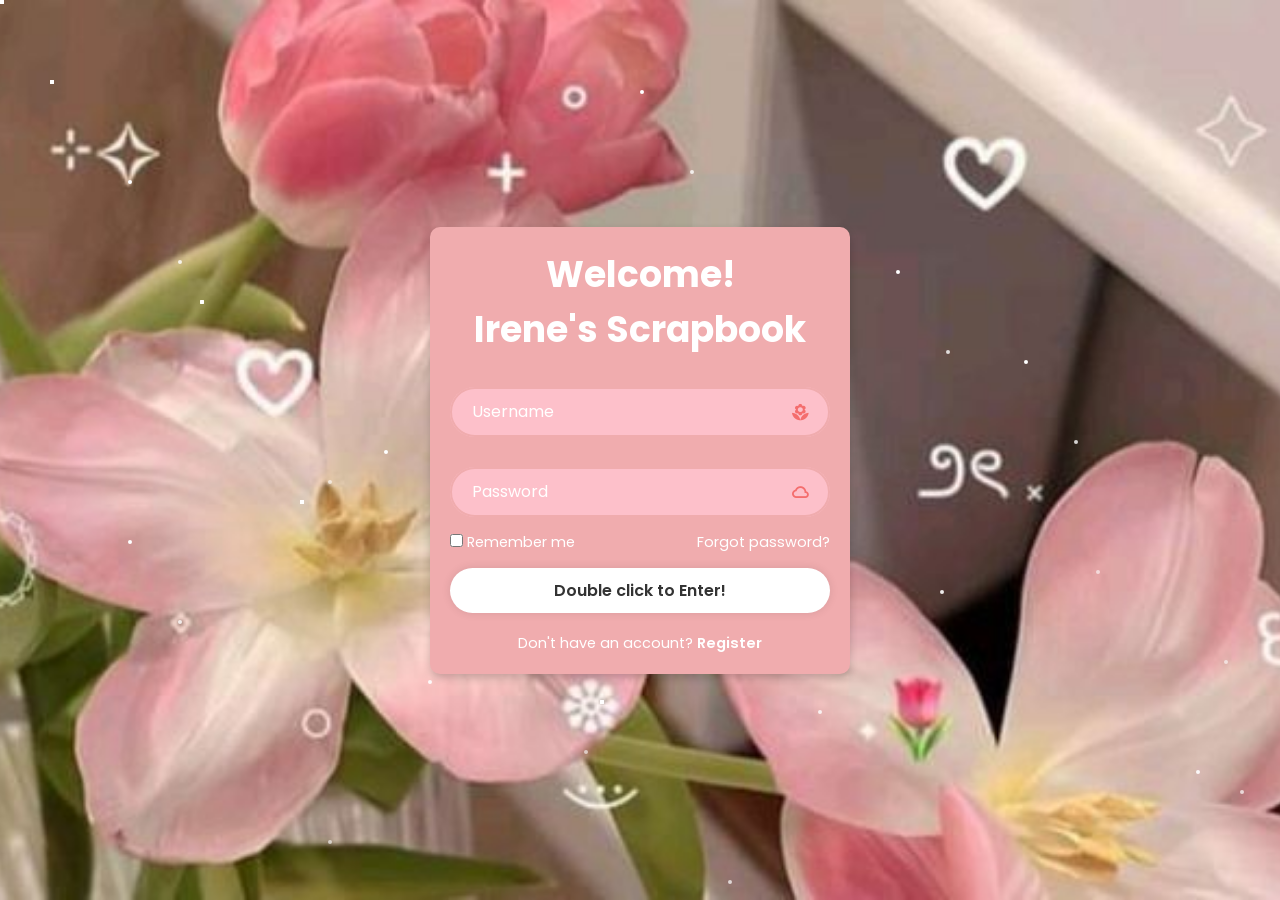
<file: index.html>
<!DOCTYPE html>
<html lang="en">
<head>
    <meta charset="UTF-8">
    <meta http-equiv="X-UA-Compatible" content="IE=edge">
    <meta name="viewport" content="width=device-width, initial-scale=1.0">
    <title>Welcome to my Scrapbook!</title>
    <link rel="stylesheet" href="style.css">
    <link href='https://unpkg.com/boxicons@2.1.4/css/boxicons.min.css' rel='stylesheet'>
</head>
<body>
    <div class="sky">
        <div class="star"></div>
        <div class="star"></div>
        <div class="star"></div>
        <div class="star"></div>
        <div class="star"></div>
        <div class="star"></div>
        <div class="star"></div>
        <div class="star"></div>
        <div class="star"></div>
        <div class="star"></div>
        <div class="star"></div>
        <div class="star"></div>
        <div class="star"></div>
        <div class="star"></div>
        <div class="star"></div>
        <div class="star"></div>
        <div class="star"></div>
        <div class="star"></div>
    </div>
    
    <div class="wrapper">

        <form id="loginForm">
            <h1>Welcome! <br> Irene's Scrapbook</h1>
            <div class="input-box">
                <input type="text" id="username" placeholder="Username" required>
                <i class='bx bxs-florist'></i>
            </div>
            
            <div class="input-box">
                <input type="password" id="password" placeholder="Password" required>
                <i class='bx bx-cloud'></i>
            </div>
            <div class="remember-forgot">
                <label><input type="checkbox"> Remember me</label>
                <a href="#">Forgot password?</a>
            </div>

            <button type="submit" class="btn">Double click to Enter!</button>
            <div class="register-link">
                <p>Don't have an account? <a href="#">Register</a></p>
            </div>
        </form>
    </div>

    <script>
        document.getElementById("loginForm").addEventListener("submit", function (e) {
            e.preventDefault(); 

            window.location.href = "second-page.html"; 
        });
    </script>
</body>
</html>
</file>
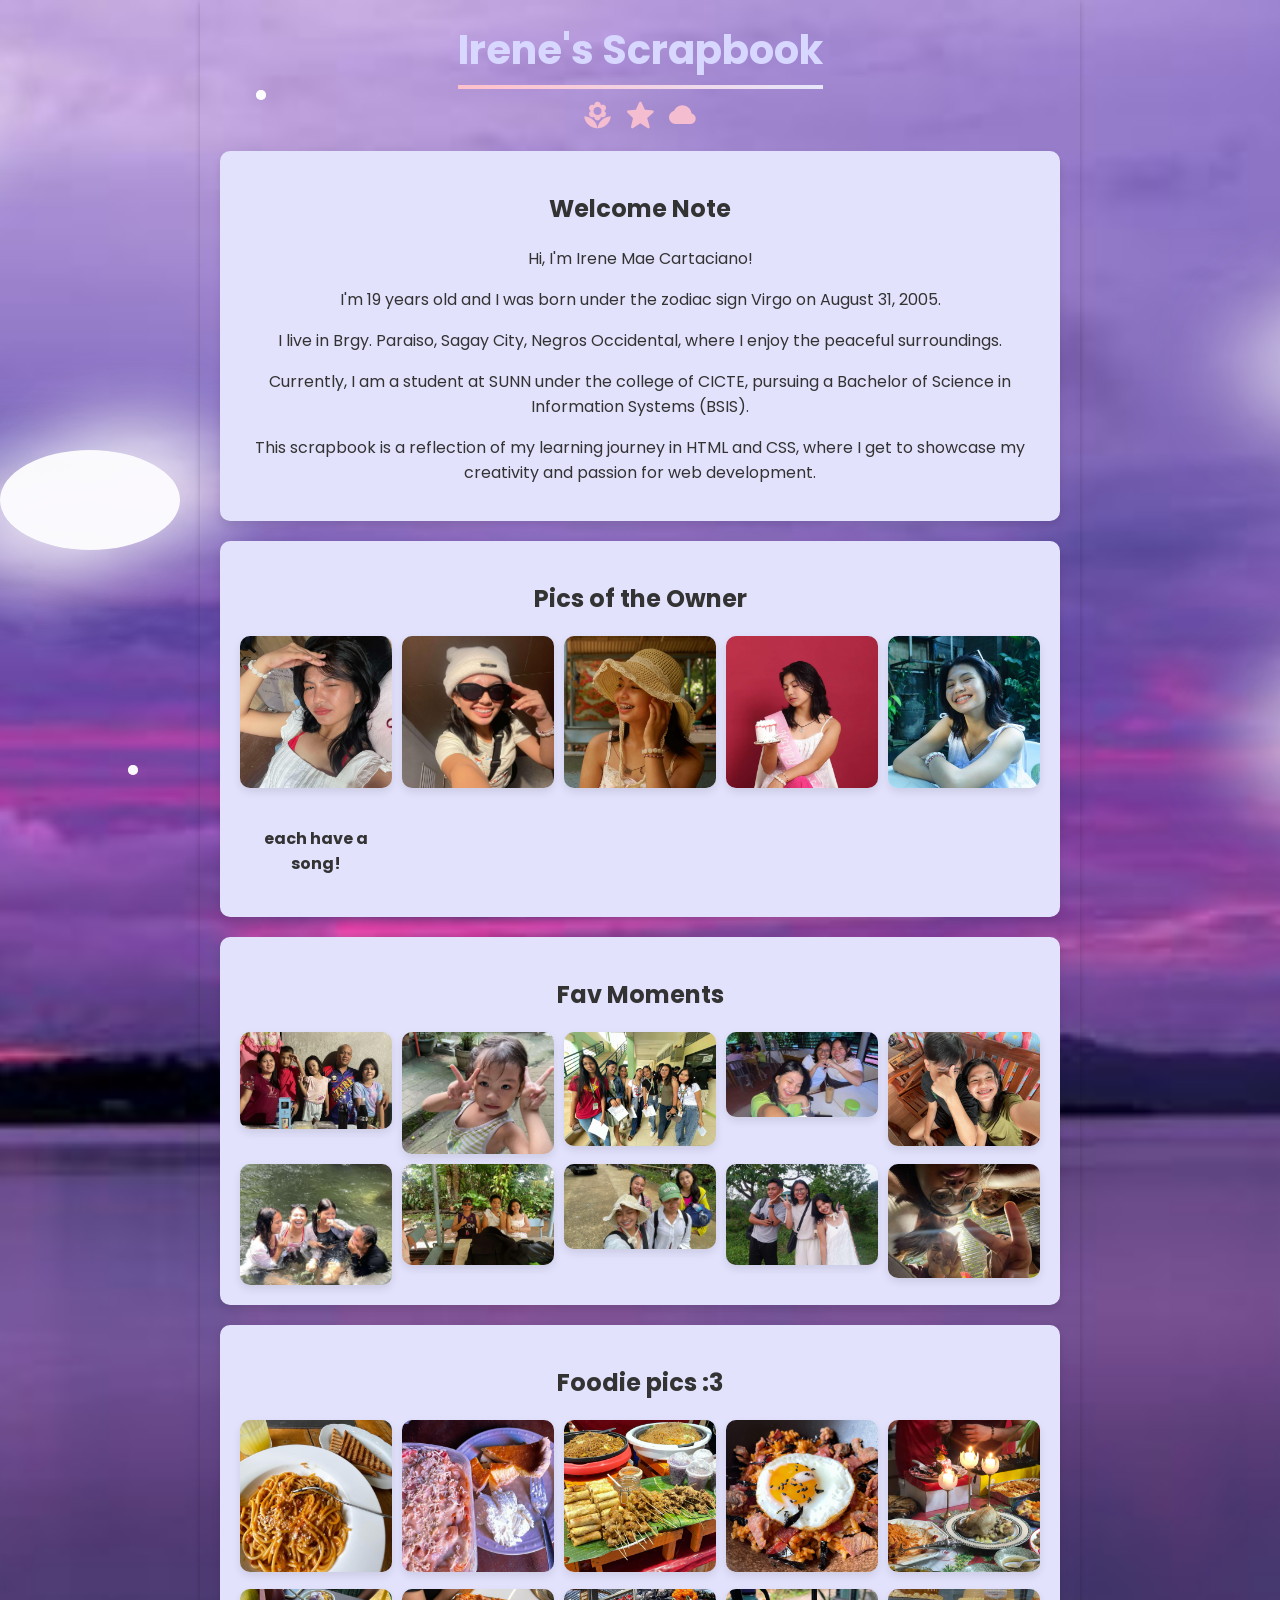
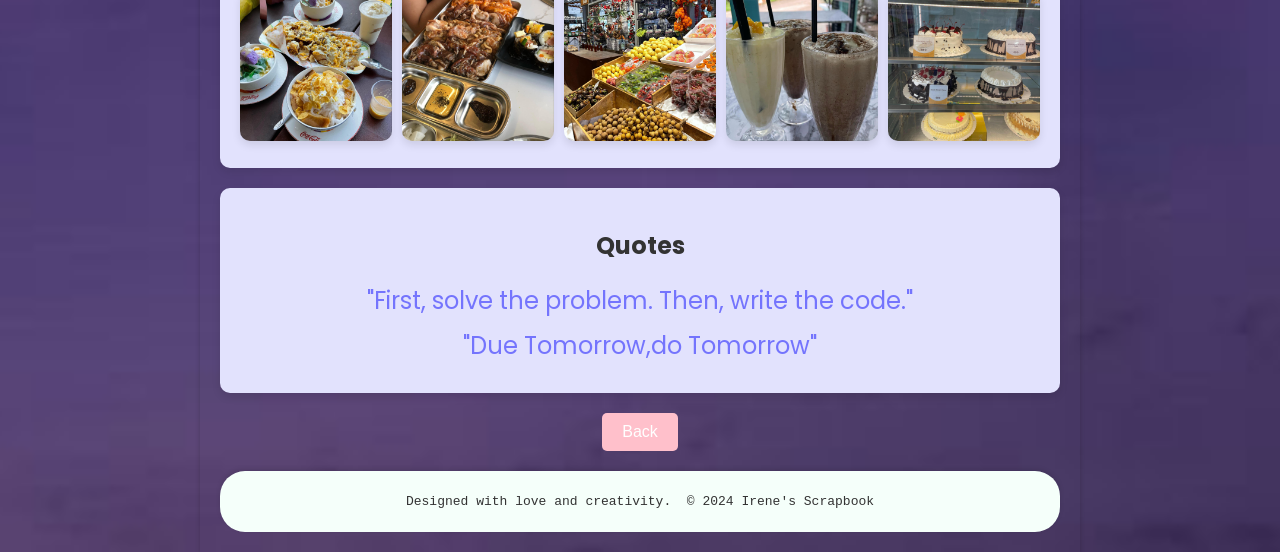
<file: second-page.html>
<!DOCTYPE html>
<html lang="en">
<head>
    <meta charset="UTF-8">
    <meta name="viewport" content="width=device-width, initial-scale=1.0">
    <title>Scrapbook page</title>
    <link rel="stylesheet" href="style2.css">
     <link href='https://unpkg.com/boxicons@2.1.4/css/boxicons.min.css' rel='stylesheet'>
</head>
<body>
  <div class="sky">
    <div class="snowflake"></div>
<div class="snowflake"></div>
<div class="snowflake"></div>
<div class="snowflake"></div>
<div class="snowflake"></div>
<div class="snowflake"></div>
<div class="snowflake"></div>
<div class="snowflake"></div>
<div class="snowflake"></div>
<div class="snowflake"></div>
<div class="snowflake"></div>
<div class="snowflake"></div>
<div class="snowflake"></div>
<div class="snowflake"></div>

</div>
<div class="sky">
  <div class="cloud"></div>
  <div class="cloud"></div>
  <div class="cloud"></div>
  <div class="cloud"></div>
  <div class="cloud"></div>
</div>

    <header>
        <h1 >Irene's Scrapbook</h1>

        <div class ="banner">
          <div class="navbar">
            <i class='bx bxs-florist'></i>
            <i class='bx bxs-star'></i>
            <i class='bx bxs-cloud'></i>
            </div>

<!--Note section-->
            <section class="section">
              <h2>Welcome Note </h2>
              <p class="sticky-note"> <p>Hi, I'm <span class="highlight">Irene Mae Cartaciano</span>!</p>
              <p>I'm 19 years old and I was born under the zodiac sign <span class="highlight">Virgo</span> on <span class="highlight">August 31, 2005</span>.</p>
              <p>I live in <span class="highlight">Brgy. Paraiso, Sagay City, Negros Occidental</span>, where I enjoy the peaceful surroundings.</p>
              <p>Currently, I am a student at <span class="highlight">SUNN under the college of CICTE</span>, pursuing a <span class="highlight">Bachelor of Science in Information Systems (BSIS)</span>.</p>
              <p>This scrapbook is a reflection of my learning journey in HTML and CSS, where I get to showcase my creativity and passion for web development.</p>
          </section>

                <!--Gallery Section 1-->
                <section class="section">
                  <h2>Pics of the Owner</h2>
                 
                  <div class="Irene">
                    <a href="https://www.youtube.com/watch?v=eVli-tstM5E">
                      <img src="irene1.jpg" alt="Photo 1.1" class="photo">
                    </a>
                    <a href="https://www.youtube.com/watch?v=KEG7b851Ric">
                     <img src="irene6.jpg" alt="Photo 6.6" class="photo"></a>
                     <a href="https://www.youtube.com/watch?v=Xvz0E5OEFV0">
                      <img src="irene5.jpg" alt="Photo 5.5" class="photo"></a>
                      <a href="https://www.youtube.com/watch?v=xaPNR-_Cfn0">
                      <img src="bday_babe.jpeg.jpg" alt="Photo 7.7" class="photo"></a>
                       <img src="irene2.jpg" alt="Photo 2.2" class="photo">
                       <h4> each have a song!</h4>
                  </div>
              </section>


          <!--Gallery Section 1-->
          <section class="section">
            <h2>Fav Moments</h2>
            <div class="gallery1">
 <img src="family.jpeg" alt="Photo 1" class="photo">
                <img src="mybaby.jpg" alt="Photo 2" class="photo">
                <img src="babies.jpg" alt="Photo 3" class="photo">
                <img src="febyandfeia.jpg" alt="Photo 4" class="photo">
                <img src="elon.jpg" alt="Photo 5" class="photo">
                <img src="friends!.jpeg.jpg" alt="Photo 6" class="photo">
                <img src="jerol.jpg" alt="Photo 7" class="photo">
                <img src="more.jpeg.jpg" alt="Photo 8" class="photo">
                <img src="justin.jpg" alt="Photo 9" class="photo">
                <img src="archell.jpg" alt="Photo 10" class="photo">
            </div>
        </section>
        


        <section class="section">
          <h2>Foodie pics :3 </h2>
          <div class="Irene"> 
              <a href="https://cafeamiesagay.wixsite.com/6122">
               <img src="food1.jpg" alt="Photo 2" class="photo">
</a>
                <img src="food2.jpg" alt="Photo 3" class="photo">
                <a href="https://cafeamiesagay.wixsite.com/6122">
                <img src="food3.jpg" alt="Photo 4" class="photo">
                  </a>
                <img src="food4.jpg" alt="Photo 5" class="photo">

               
                <img src="food5.jpg" alt="Photo 6" class="photo">
                  <a href="https://web.facebook.com/PATtawhay/?_rdc=1&_rdr">
                <img src="food6.jpg" alt="Photo 7" class="photo"> </a>

                <img src="food7.jpg" alt="Photo 8" class="photo">

                <img src="food8.jpg" alt="Photo 9" class="photo">

                <img src="food9.jpg" alt="Photo 10" class="photo">

                <img src="food10.jpg" alt="Photo 11" class="photo">
              </div>
      </section>


        <section class="section">
          <h2>Quotes</h2>
          <blockquote class="quote">"First, solve the problem. Then, write the code."</blockquote>
          <blockquote class="quote">"Due Tomorrow,do Tomorrow"</blockquote>
      </section>

      <div class="content">
        <div>
          <button id="backButton" type="button" onclick="goBack()">Back</button>
        </div>
      </div>
      <script>
        function goBack() {
          window.location.href = "Scrapbook_Cartaciano.html"; // Replace "login.html" with the actual path to your login page
        }
      </script>
        <script>
          document.addEventListener("DOMContentLoaded", () => {
              const photos = document.querySelectorAll(".photo");
              const body = document.body;
      
              photos.forEach(photo => {
                  photo.addEventListener("click", () => {
                      // Create fullscreen div
                      const fullscreenDiv = document.createElement("div");
                      fullscreenDiv.classList.add("fullscreen");
      
                      // Clone the clicked photo
                      const fullPhoto = photo.cloneNode();
                      fullscreenDiv.appendChild(fullPhoto);
      
                      // Append fullscreen div to body
                      body.appendChild(fullscreenDiv);
      
                      // Close fullscreen on click
                      fullscreenDiv.addEventListener("click", () => {
                          fullscreenDiv.remove();
                      });
                  });
              });
          });
      </script>
    <footer>
      <pre>Designed with love and creativity.  © 2024 Irene's Scrapbook</pre>
    </footer>
</body>
</html>
</file>
<file: style.css>
@import url("https://fonts.googleapis.com/css2?family=Poppins:wght@300;400;500;600;700;800;900&display=swap");

* {
  margin: 0;
  padding: 0;
  box-sizing: border-box;
  font-family: "Poppins", sans-serif;
}

body {
  display: flex;
  justify-content: center;
  align-items: center; 
  min-height: 100vh;
  background: url('pinkey.jpg') no-repeat;
  background-size: cover;
  background-position: center;
}

.wrapper {
  width: 420px;
  background: rgb(240, 172, 174);
  color: #fff;
  padding: 20px; 
  border-radius: 10px; 
  box-shadow: 0 4px 8px rgba(0, 0, 0, 0.2); 
}

.wrapper h1 {
  font-size: 36px;
  text-align: center;
}

.wrapper .input-box {
  width: 100%; 
  height: 50px;
  background: rgb(253, 192, 202);
  margin: 30px 0;
  position: relative; 
  border-radius: 25px; 
}

.input-box input {
  width: 100%;
  height: 100%; 
  background: transparent;
  border: none;
  outline: none;
  border: 2px solid rgb(240, 172, 174);
  border-radius: 25px; 
  font-size: 16px;
  color: #fff;
  padding: 0 45px 0 20px; 
}

.input-box input::placeholder {
  color: #fff;
}

.input-box i {
  position: absolute;
  right: 20px;
  top: 50%;
  transform: translateY(-50%);
  font-size: 20px;
  color: #f46d6d; 
}

.wrapper .remember-forgot {
  display: flex;
  justify-content: space-between;
  font-size: 14.5px;
  margin: -15px 0 15px;
  color: #fff;
}

.remember-forgot label input {
  accent-color: #fff; 
}

.remember-forgot a {
  color: #fff;
  text-decoration: none;
}

.remember-forgot a:hover {
  text-decoration: underline;
}

.wrapper .btn {
  width: 100%;
  height: 45px;
  background: #fff;
  border: none;
  outline: none;
  border-radius: 40px;
  box-shadow: 0 0 10px rgba(0, 0, 0, 0.1);
  cursor: pointer;
  font-size: 16px;
  color: #333;
  font-weight: 600;
}

.wrapper .register-link {
  font-size: 14.5px;
  text-align: center;
  margin-top: 20px;
}

.register-link p a {
  color: #fff;
  text-decoration: none;
  font-weight: 600;
}

.register-link p a:hover {
  text-decoration: underline;
}


body {
    margin: 0;
    padding: 0;
    overflow: hidden;
    font-family: Arial, sans-serif;
}


.sky {
    position: fixed;
    top: 0;
    left: 0;
    width: 100vw;
    height: 100vh;
    z-index: -1; 
}

.star {
    position: absolute;
    width: 4px;
    height: 4px;
    background: white;
    border-radius: 50%;
    animation: twinkle 2s infinite ease-in-out alternate;
    box-shadow: 
    50px 80px rgba(255, 255, 255, 0.8), 
    200px 300px rgba(255, 255, 255, 0.6), 
    300px 500px rgba(255, 255, 255, 0.9), 
    600px 700px rgba(255, 255, 255, 0.7);
}


.star:nth-child(1) { top: 20%; left: 10%; animation-duration: 2s; }
.star:nth-child(2) { top: 50%; left: 30%; animation-duration: 1.5s; }
.star:nth-child(3) { top: 70%; left: 60%; animation-duration: 1.8s; }
.star:nth-child(4) { top: 40%; left: 80%; animation-duration: 1.7s; }
.star:nth-child(5) { top: 10%; left: 50%; animation-duration: 2.2s; }
.star:nth-child(6) { top: 60%; left: 10%; animation-duration: 1.6s; }
.star:nth-child(7) { top: 30%; left: 70%; animation-duration: 2.5s; }


@keyframes twinkle {
    0%, 100% {
        opacity: 5;
        transform: scale(1.4);
    }
    50% {
        opacity: 0.5;
        transform: scale(0.8);
    }
}
</file>
<file: style2.css>
@import url("https://fonts.googleapis.com/css2?family=Poppins:wght@300;400;500;600;700;800;900&display=swap");


body {
  display: flex;
  justify-content: center;
  align-items: center; 
  min-height: 100vh;
  background: url('lavender.jpg') no-repeat;
  font-family: "Poppins", sans-serif;
  margin: 0;
  padding: 0;
  color: #333;
  background-size: cover;
  background-position: top;
}

.sky {
  position: fixed;
  top: 0;
  left: 0;
  width: 100%;
  height: 100%;
  pointer-events: none; /* Ensures no interference with user interaction */
  overflow: hidden; /* Hides clouds outside the viewport */
  z-index: -2; /* Keeps it behind all content */
}

/* Cloud styles */
.cloud {
  position: absolute;
  top: 10%; /* Starting position (adjustable) */
  width: 200px;
  height: 120px;
  background: rgba(255, 255, 255, 0.8); /* Semi-transparent white */
  border-radius: 50%; /* Round edges */
  box-shadow: -50px 20px 80px rgba(255, 255, 255, 0.6),
              50px -20px 80px rgba(255, 255, 255, 0.6);
  animation: float 20s linear infinite; /* Float animation */
}

/* Cloud animations */
@keyframes float {
  0% {
      transform: translateX(-200%);
  }
  100% {
      transform: translateX(200%);
  }
}

/* Position clouds at different heights and speeds */
.cloud:nth-child(1) {
  width: 200px;
  height: 120px;
  top: 10%;
  left: -20%;
  animation-duration: 25s;
  animation-delay: 0s;
  animation-direction: normal;
}

.cloud:nth-child(2) {
  width: 250px;
  height: 150px;
  top: 30%;
  left: 100%;
  animation-duration: 30s;
  animation-delay: 5s;
  animation-direction: reverse;
}

.cloud:nth-child(3) {
  width: 180px;
  height: 100px;
  top: 50%;
  animation-duration: 30s;
  animation-delay: 10s;
  animation-duration: 28s;
    animation-delay: 2s;
    animation-direction: normal;
}

.cloud:nth-child(4) {
  width: 300px;
  height: 180px;
  top: 70%;
  left: 100%;
  animation-duration: 15s;
  animation-delay: 2s;
  animation-duration: 28s;
    animation-delay: 2s;
    animation-direction: reverse;
}
.cloud:nth-child(5) {
  width: 180px;
  height: 100px;
  top: 50%;
  animation-duration: 30s;
  animation-delay: 10s;
  animation-duration: 28s;
    animation-delay: 2s;
    animation-direction: normal;
}
header {
  text-align: center;
  padding: 20px;
  background:linear-gradient (to bottom right,pink,rgb(54, 189, 119), lavender);
  box-shadow: 0 2px 5px rgba(10, 0, 0, 0.20);
}

  h1 {
    font-size: 2.5rem;
    margin: 0;
    color:rgb(215, 215, 255);
    text-shadow: rgb(0, 0, 10px);
    display: inline-block;
    border-bottom: 4px solid;
    border-image: linear-gradient(to right, pink, lavender) 1;
    padding-bottom: 5px;
}

h4 {
  text-align: center;
}

.navbar {
  margin-top: 10px;
  display: flex;
  justify-content: center;
  gap: 10px;
}

.navbar i {
  font-size: 2rem;
  color: rgb(245, 189, 208);
}


.section {
  margin: 20px auto;
  max-width: 800px;
  padding:20px;
  background: rgb(226, 226, 253);
  border-radius:10px;
  box-shadow: 0 4px 8px rgba(0, 0, 0, 0.1);
}

.section:hover {
  background-color: pink;
}

.Irene {
  display: grid;
  grid-template-columns: repeat(auto-fill, minmax(150px, 1fr));
  gap: 10px;
  margin-top: 10px;}

  .photo {
    width: 100%;
    border-radius: 10px;
    box-shadow: 0 4px 8px rgba(0, 0, 0, 0.1); 
    cursor: pointer;
  }



.gallery1 {
  display: grid;
  grid-template-columns: repeat(auto-fill, minmax(150px, 1fr));
  gap: 10px;
  margin-top: 10px;}

  .photo {
    width: 100%;
    border-radius: 10px;
    box-shadow: 0 4px 8px rgba(0, 0, 0, 0.1); }

    .photo:hover {
      transform: scale(1.05);
      box-shadow: 0 8px 15px rgba(218, 165, 235, 0.8); }

      .fullscreen {
        position: fixed;
        top: 0;
        left: 0;
        width: 100vw;
        height: 100vh;
        background-color: rgba(255, 255, 255, 0.95); /* Semi-transparent white */
        display: flex;
        justify-content: center;
        align-items: center;
        z-index: 9999;
        animation: fadeIn 0.3s ease-in-out;
    }

    .fullscreen img {
      max-width: 90%;
      max-height: 90%;
      object-fit: contain;
      border-radius: 10px;
      box-shadow: 0 8px 15px rgba(218, 165, 235, 0.8); /* Lavender glow */
  }
    .gallery2 {
      display: grid;
      grid-template-columns: repeat(auto-fill, minmax(150px, 1fr));
      gap: 10px;
      margin-top: 10px;}
    
      .photo {
        width: 100%;
        border-radius: 10px;
        box-shadow: 0 4px 8px rgba(0, 0, 0, 0.1); }

        .photo:hover {
          transform: scale(1.05);
          box-shadow: 0 8px 15px rgba(218, 165, 235, 0.8); }

        @keyframes fadeIn {
          from {
              opacity: 0;
          }
          to {
              opacity: 1;
          }
      }

        .section {
  margin: 20px auto;
  max-width: 800px;
  padding:20px;
  background: rgb(226, 226, 253);
  border-radius:10px;
  box-shadow: 0 4px 8px rgba(0, 0, 0, 0.1);
}

.section:hover {
  background-color: pink;
}
    .quote {
      font-family: "Poppins", sans-serif;
      font-size: 1.5rem;
      color: rgb(116, 116, 253);
      text-align: center;
      margin: 10px 0;
  }
  
  /* Explore Button */
  .content {
    font-family: 'Courier New', Courier, monospace;
      text-align: center;
      margin: 20px 0;
  }
  
  .content button {
      background: pink;
      color: white;
      border: none;
      border-radius: 5px;
      padding: 10px 20px;
      font-size: 1rem;
      cursor: pointer;
  }
  
  .content button:hover {
      background: lavender;
  }
  
  /* Footer */
  footer {
      text-align: center;
      padding: 10px;
      background: mintcream;
      position: relative;
      box-shadow: 0 -2px 5px rgba(0, 0, 0, 0.1);
      border-radius: 25px;
  }

.sky {
  position: fixed;
  top: 0;
  left: 0;
  width: 100vw;
  height: 100vh;
  z-index: -1; 
}

/* Snowflakes */
@keyframes snowfall {
  0% {
      transform: translateY(0) translateX(0);
      opacity: 1;
  }
  100% {
      transform: translateY(100vh) translateX(-10px);
      opacity: 0;
  }
}

.snowflake {
  position: fixed;
  top: -10px;
  left: 50%;
  width: 10px;
  height: 10px;
  background: white;
  border-radius: 50%;
  opacity: 0.8;
  animation: snowfall 5s linear infinite;
  pointer-events: none;
}

.snowflake:nth-child(1) { top: 10%; left: 20%; }
.snowflake:nth-child(2) { top: 30%; left: 40%; }
.snowflake:nth-child(3) { top: 50%; left: 60%; }
.snowflake:nth-child(4) { top: 70%; left: 80%; }
.snowflake:nth-child(5) { top: 85%; left: 10%; }
.snowflake:nth-child(6) { top: 10%; left: 20%; }
.snowflake:nth-child(7) { top: 30%; left: 40%; }
.snowflake:nth-child(8) { top: 50%; left: 60%; }
.snowflake:nth-child(9) { top: 70%; left: 80%; }
.snowflake:nth-child(10) { top: 85%; left: 10%; }
.snowflake:nth-child(odd) {
  animation-duration: 10s;
  animation-delay: 0s;
}

.snowflake:nth-child(even) {
  animation-duration: 10s;
  animation-delay: 0s;
}


@keyframes twinkle {
  0%, 100% {
      opacity: 5;
      transform: scale(1.4);
  }
  50% {
      opacity: 0.5;
      transform: scale(0.8);
  }
}
</file>
